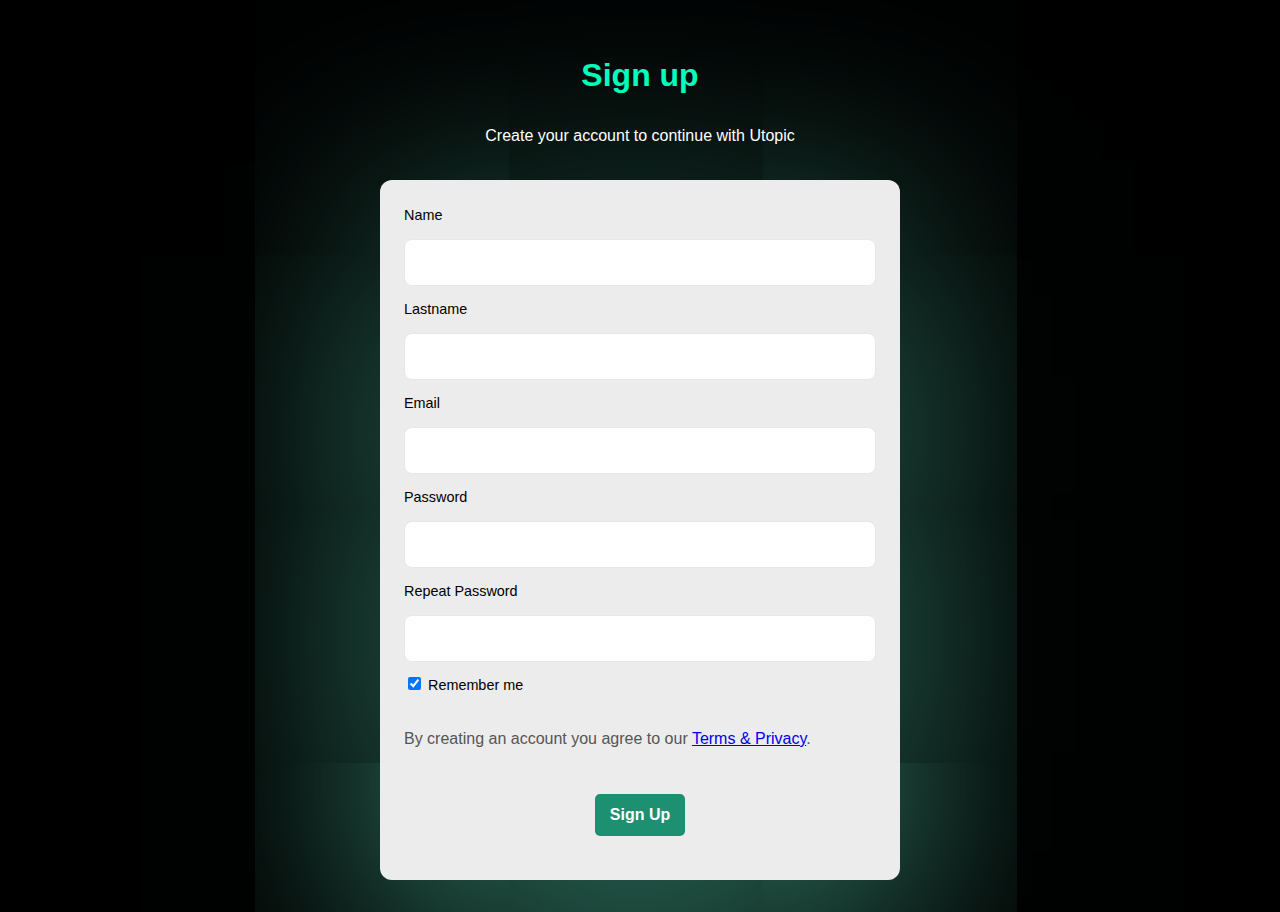
<file: signup.html>
<!DOCTYPE html>
<html>
<head>
    <link rel="stylesheet" href="css/signup.css">
    <title>Utopic Music - Sign Up </title>
</head>


    <h1 class="title">Sign up</h1>
    <p class="context">Create your account to continue with Utopic</p>
               


<body>
  
   <form class="form" action="actionPage">
        <label for="name"> Name </label>
        <div>
            <input type="text"  name="name" required>
        </div>
        
        <label for="lastname"> Lastname </label>
        <div>
            <input type="text"  name="lastname" required>
        </div>
        
        <label for="email">Email</label>
        <div>
            <input type="text"  name="email" required>
        </div>

        <label for="psw">Password</label>
        <div>
        <input type="password" name="psw" required>
        </div>

        <label for="psw-repeat">Repeat Password</label>
        <div>
        <input type="password"  name="psw-repeat" required>
        </div>
        <label>
      <input type="checkbox" checked="checked" name="remember"> Remember me
        </label>
        <p>By creating an account you agree to our <a href="terms">Terms & Privacy</a>.</p>

        <div class="buttonsSignup">
            <button type="submit" class="submitbtn">Sign Up </button>
        </div>
        </div>
   </form> 


    
</body>



</html>
</file>
<file: css/signup.css>
* {
  box-sizing: border-box;
}

body {
  background-color: rgb(0, 0, 0);
  font-size: 1em;
  line-height: 1.6;
  color: #555;
  margin: 0;
  padding-top: 50px;
  font-family: "Inter", sans-serif;
}

.form {
  background-color: rgb(236, 236, 236);
  padding: 1.5rem;
  border-radius: 12px;
  box-shadow: 0 50px 250px rgb(63, 156, 131);
  max-width: 520px;
  margin: 2rem auto;
  display: flex;
  flex-direction: column;
  gap: 0.75rem;
}

label {
  font-size: 0.9rem;
  color: black;
}

input[type="text"],
input[type="email"],
input[type="password"] {
  background: #fff;
  border: 1px solid #e5e7eb;
  padding: 14px;
  font-size: 0.95rem;
  color: #111827;
  border-radius: 8px;
  transition: all 0.3s ease;
  width: 100%;
}

input:focus {
  outline: none;
  border-color: #2563eb;
  box-shadow: 0 0 0 3px rgba(59, 130, 246, 0.4);
}

input[type="text"]:focus,
input[type="email"]:focus,
input[type="password"]:focus {
  outline: none;
  border-color: rgb(63, 156, 131);
  box-shadow: 0 0 10px rgb(63, 156, 131);
}

.submitbtn {
  border: none;
  display: block;
  background-color: rgb(29, 144, 113);
  color: white;
  cursor: pointer;
  padding: 12px 15px;
  font-family: "Inter", sans-serif;
  text-decoration: none;
  border-radius: 5px;
  font-size: 1rem;
  font-weight: bold;
  margin: 15px auto 20px auto; 
  transition: background-color 0.3s ease;
}

.submitbtn:hover {
  background-color: rgb(0, 0, 0);
  transform: translateY(-2px);
  box-shadow: 0 4px 8px rgba(0, 0, 0, 0.15);
}

.submitbtn:active {
  background-color: rgb(13, 28, 16);
  transform: translateY(0);
  box-shadow: 0 2px 4px rgba(0, 0, 0, 0.1);
}

.title {
  margin-top: auto;
  color: rgb(0, 255, 187);
  text-align: center;
  font-weight: 600;
  font-style: normal;
}

.context {
  margin-top: auto;
  color: white;
  text-align: center;
  font-weight: 200;
}
</file>
